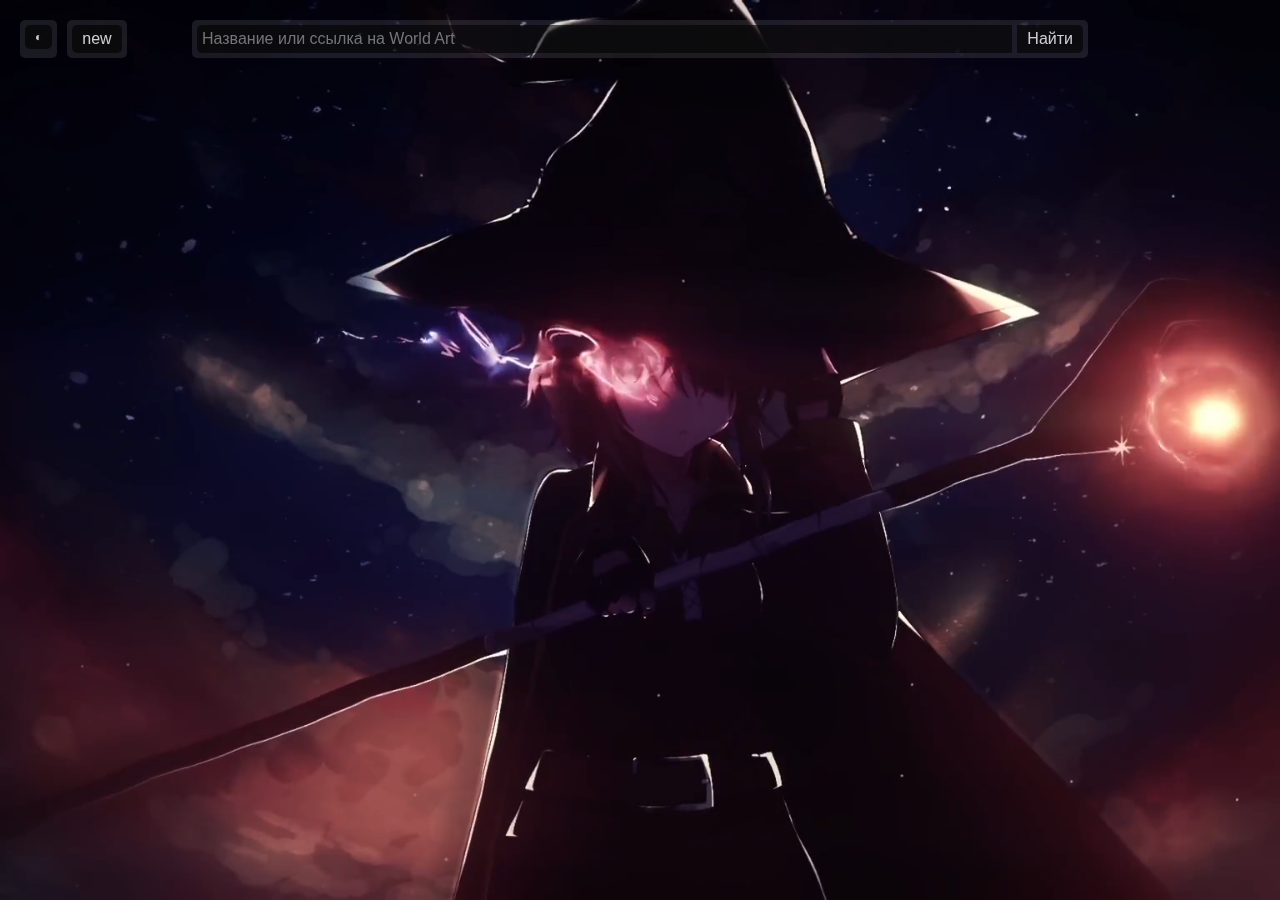
<file: index.html>
<!DOCTYPE html>
<html lang="ru">

<head>
  <meta charset="utf-8" />
  <link rel="icon" href="favicon.ico" />
  <link rel="preconnect" href="https://metamedia.glitch.me">
  <meta name="viewport" content="width=device-width, initial-scale=1" />
  <link rel="apple-touch-icon" href="logo192.png" />
  <link rel="manifest" href="manifest.json" />
  <link rel="stylesheet" href="index.css">
  <script type="module" src="index.min.js"></script>
  <title>amove</title>
</head>

<body>
  <video autoplay muted loop id="background" src="wallpaper/0.mp4" type="video/mp4"></video>
  <div id="iframe-overlay">
    <iframe id="iframe" allow="fullscreen"></iframe>
  </div>
  <div id="json-overlay">
    <textarea id="json" readonly></textarea>
  </div>
  <div id="overbackground">
    <div id="buttons-container">
      <div class="button-container">
        <button id="background-button">◐</button>
      </div>
      <div class="button-container">
        <button id="new-button">new</button>
      </div>
    </div>
    <div id="container">
      <div id="search">
        <form id="search-form">
          <input id="search-input" placeholder="Название или ссылка на World Art">
          <button id="search-button">Найти</button>
        </form>
      </div>
      <p id="status"></p>
      <div id="list">
      </div>
    </div>
  </div>
</body>

</html>
</file>
<file: index.css>
* {
  margin: 0;
  padding: 0;
  border: 0;
  color: rgb(255 255 255 / 80%);
  font-size: 16px;
  border-radius: 5px;
}

body {
  overscroll-behavior: none;
  background: rgb(45 45 45);
  font-family: sans-serif;
}

#background {
  position: fixed;
  left: 50%;
  top: 50%;
  transform: translate(-50%, -50%);
  width: 177.7778vh; /* 100 * 16 / 9 */
  height: 100%;
  min-width: 100%;
  min-height: 56.25vw; /* 100 * 9 / 16 */
}

#overbackground {
  position: relative;
  min-height: 100vh;
  z-index: 1;
}

#buttons-container {
  display: flex;
  position: fixed;
  top: 20px;
  left: 20px;
}

.button-container {
  padding: 5px;
  background: rgb(255 255 255 / 10%);
}

.button-container:not(:first-child) {
  margin-left: 10px;
}

@media (max-width: 900px) {
  #buttons-container {
    left: 10px;
    flex-direction: column;
    align-items: flex-start;
  }

  .button-container:not(:first-child) {
    margin-top: 10px;
    margin-left: 0;
  }
}

#background-button {
  font-size: 12px;
  padding: 5px 10px;
  background: rgb(0 0 0 / 60%);
}

#new-button {
  padding: 5px 10px;
  background: rgb(0 0 0 / 60%);
}

#container {
  width: 70vw;
  margin: 0 auto;
  padding: 20px 0;
}

#search-form {
  display: flex;
  padding: 5px;
  background: rgb(255 255 255 / 10%);
}

#search-input {
  flex-grow: 1;
  padding: 5px;
  background: rgb(0 0 0 / 60%);
  border-radius: 5px 0 0 5px;
}

#search-button {
  flex-shrink: 0;
  margin-left: 5px;
  padding: 5px 10px;
  background: rgb(0 0 0 / 60%);
  border-radius: 0 5px 5px 0;
}

#status {
  display: none;
  color: gray;
  font-size: 14px;
  padding: 5px 10px;
}

#list {
  display: none;
  padding: 5px;
  background: rgb(255 255 255 / 10%);
}

.item {
  display: flex;
  margin-bottom: 10px;
}

.item:only-child,
.item.current {
  background: rgb(255 255 255 / 10%);
}

.item:last-child {
  margin-bottom: 0;
}

.left {
  display: flex;
  flex-grow: 1;
  flex-shrink: 1;
  padding: 10px;
  background: rgb(0 0 0 / 60%);
  border-radius: 5px 0 0 5px;
}

.poster-wrapper {
  display: flex;
  flex-direction: column;
  flex-grow: 0;
  flex-shrink: 0;
  width: 10%;
}

.poster {
  opacity: 0.8;
  width: 100%;
  margin: auto;
}

.info {
  display: flex;
  flex-direction: column;
  flex-grow: 1;
  flex-shrink: 1;
  margin-left: 10px;
}

.right {
  display: flex;
  flex-direction: column;
  flex-grow: 0;
  flex-shrink: 0;
  margin-left: 5px;
}

.right-button {
  padding: 10px;
  height: 50%;
  background: rgb(0 0 0 / 60%);
}

.right-button:first-child {
  margin-bottom: 5px;
  border-radius: 0 5px 0 0;
}

.right-button:last-child {
  border-radius: 0 0 5px;
}

.string {
  color: rgb(180 180 180 / 80%);
  margin-top: auto;
}

.links a {
  color: rgb(200 200 200 / 80%);
  font-size: 14px;
}

.underline {
  color: rgb(180 180 180 / 80%);
  margin-top: auto;
}

.item:only-child .underline,
.item.current .underline {
  text-decoration: underline;
}

#iframe {
  position: fixed;
  top: 50%;
  left: 50%;
  transform: translate(-50%, -50%);
  width: 80vw;
  height: 45vw;
  z-index: 9001;
}

#iframe-overlay {
  display: none;
  position: fixed;
  width: 100%;
  height: 100%;
  z-index: 9000;
  background: rgb(0 0 0 / 85%);
}

#json-overlay {
  display: none;
  position: fixed;
  width: 100%;
  height: 100%;
  z-index: 9000;
}

#json {
  position: fixed;
  top: 50%;
  left: 50%;
  transform: translate(-50%, -50%);
  width: 80vw;
  height: 80vh;
  z-index: 9001;
  background: rgb(0 0 0 / 95%);
  font-family: "Courier New", Courier, monospace;
  font-size: 14px;
  white-space: pre;
}
</file>
